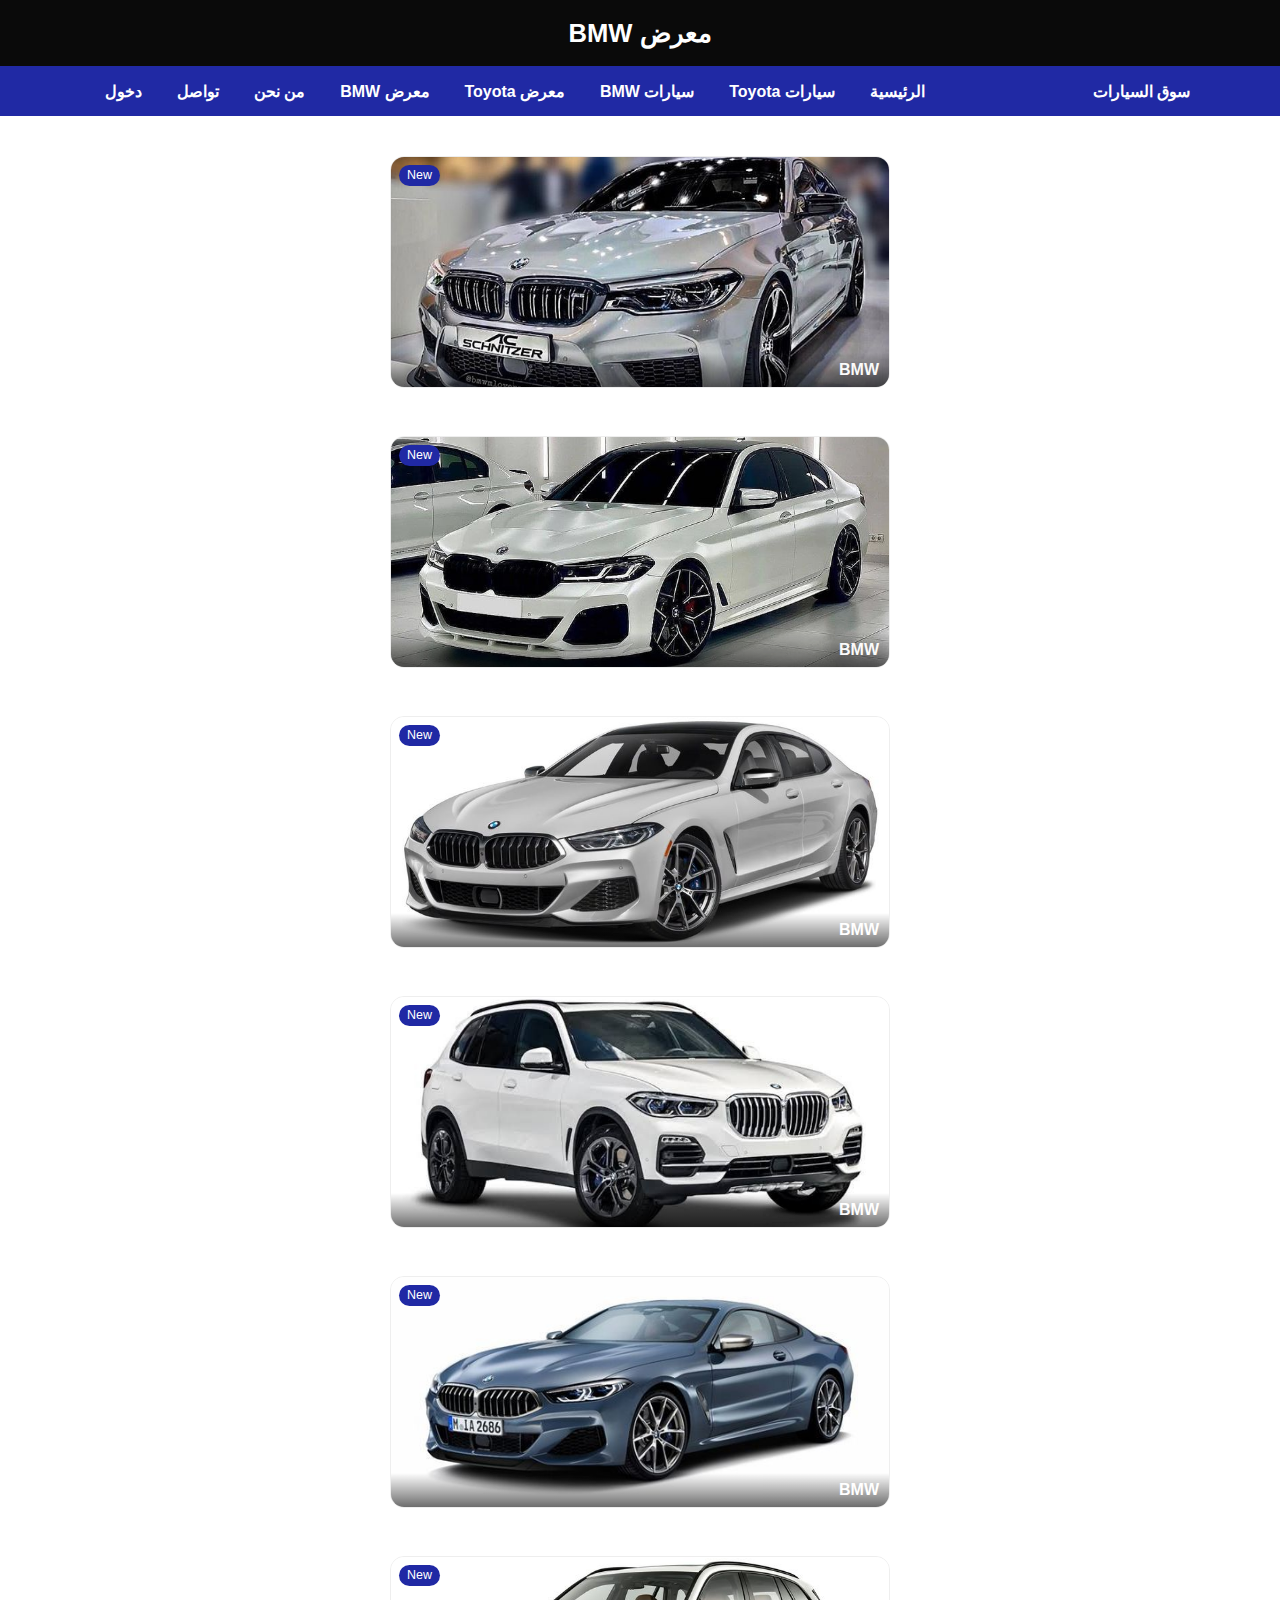
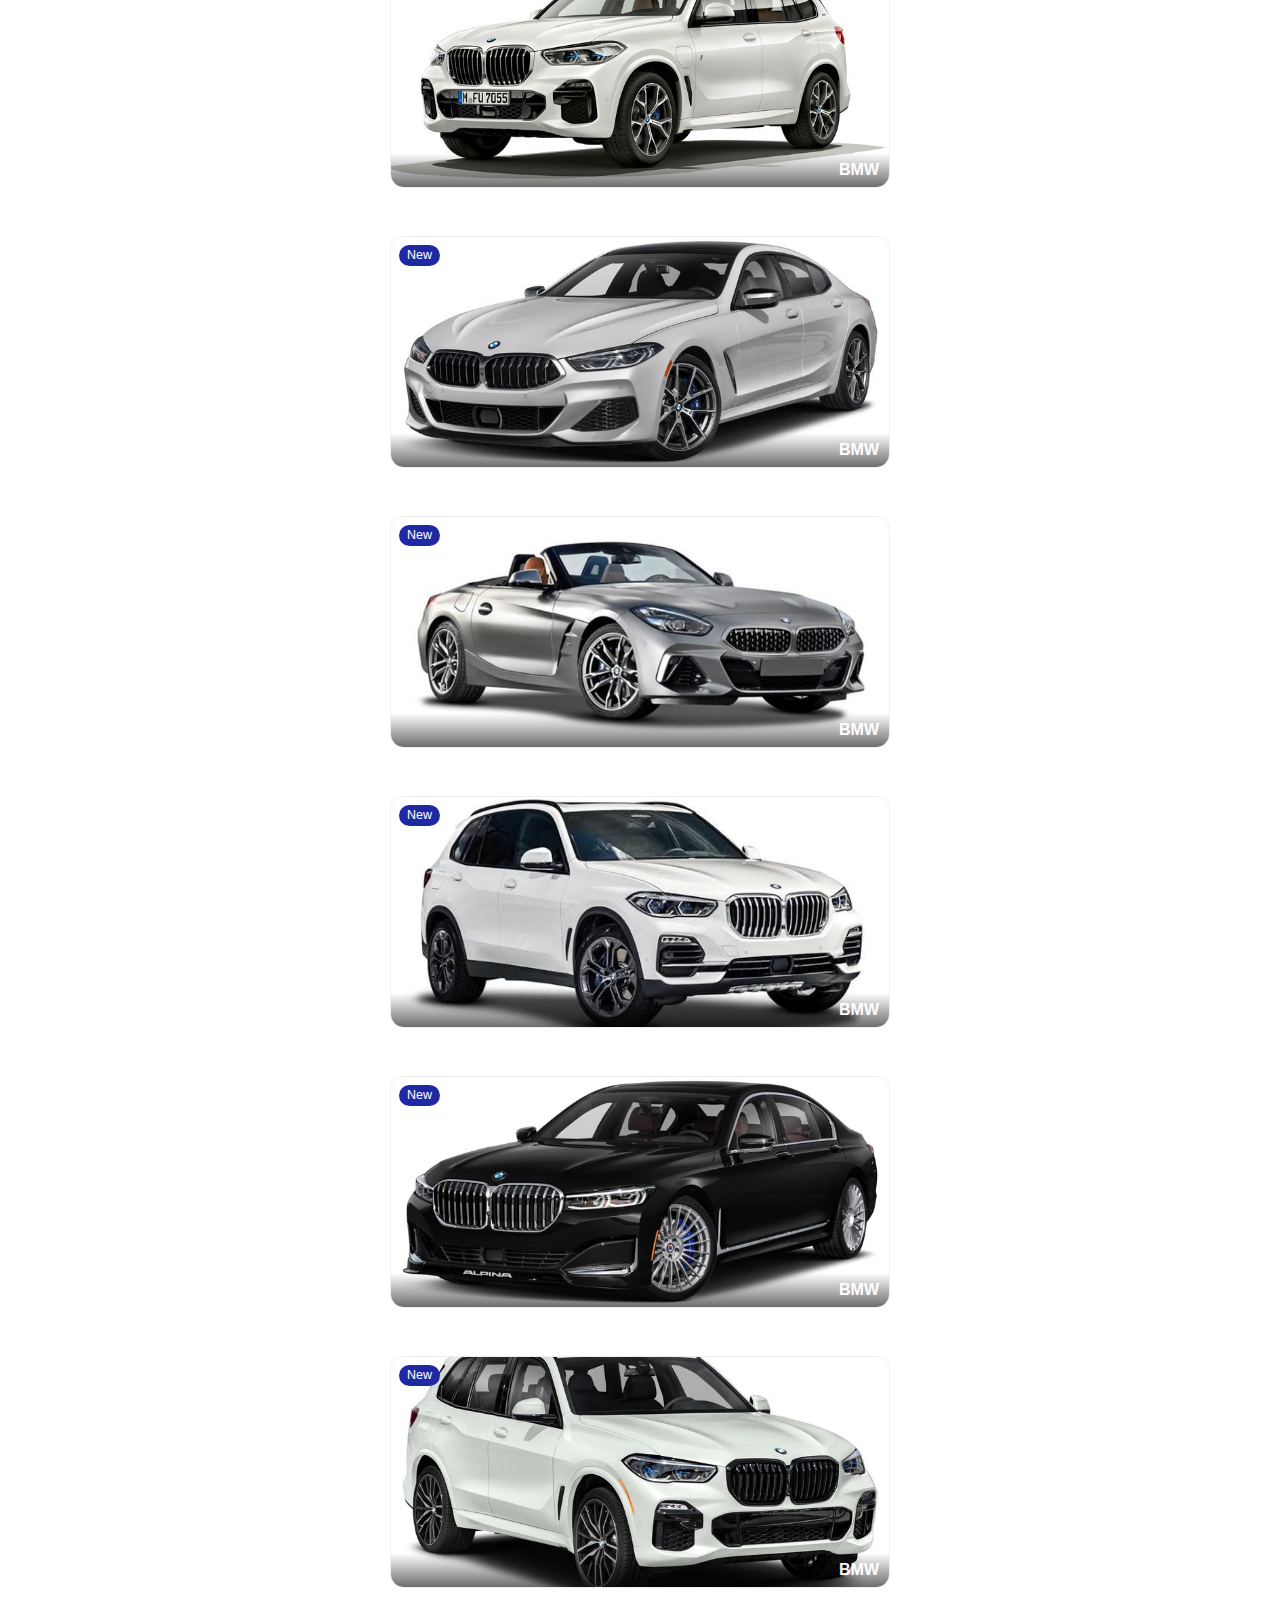
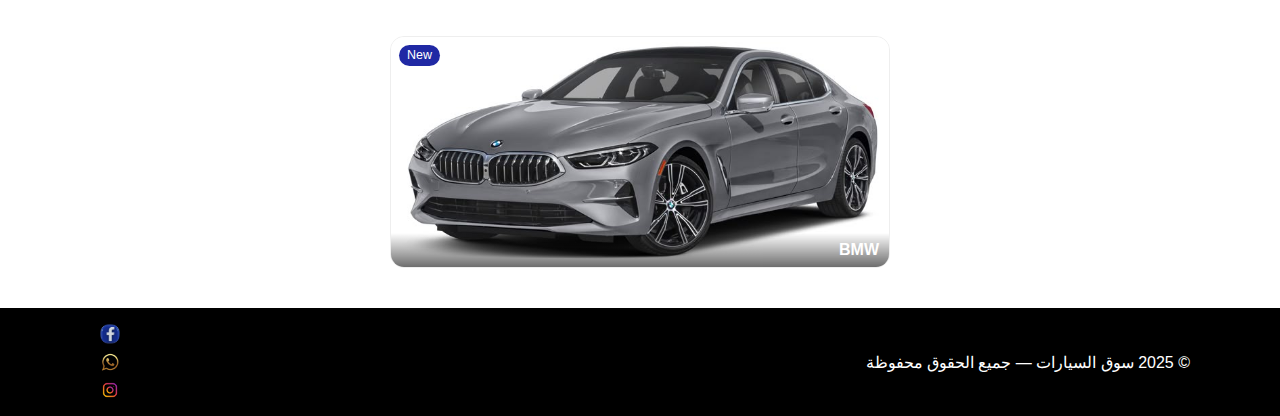
<file: bmw-gallery.html>
<!doctype html>
<html lang="ar" dir="rtl">

<head>
  <meta charset="utf-8">
  <meta name="viewport" content="width=device-width,initial-scale=1">
  <title>معرض BMW</title>
  <link rel="stylesheet" href="css/style.css">
  <link rel="icon" type="image/jpg" href="images/BMW/شعار BMD.png">
</head>

<body class="toyota">
  <header class="site">
    <div class="container">
      <h1>معرض BMW</h1>
    </div>
  </header>

  <nav class="navbar" aria-label="التنقل الرئيسي">
    <div class="container navwrap">
      <a class="brand" href="index.html" aria-label="الرئيسية">سوق السيارات</a>
      <div class="links">
        <a href="index.html">الرئيسية</a>
        <a href="toyota.html">سيارات Toyota</a>
        <a href="bmw.html">سيارات BMW</a>
        <a href="toyota-gallery.html">معرض Toyota</a>
        <a href="bmw-gallery.html">معرض BMW</a>
        <a href="about.html">من نحن</a>
        <a href="contact.html">تواصل</a>
        <a href="login.html">دخول</a>
      </div>
    </div>
  </nav>
<!-- معرض سيارات BMW -->
  <main class="container">
    <section class="gallery">
      <figure class="card-img"> <a href="login.html" ><img src="images/BMW/1.jpg" alt="BMW"></a>
        <figcaption class="caption">BMW</figcaption><span class="badge">New</span>
      </figure>
      <figure class="card-img"><img src="images/BMW/2.jpg" alt="BMW">
        <figcaption class="caption">BMW</figcaption><span class="badge">New</span>
      </figure>
      <figure class="card-img"><img src="images/BMW/3.jpg" alt="BMW">
        <figcaption class="caption">BMW</figcaption><span class="badge">New</span>
      </figure>
      <figure class="card-img"><img src="images/BMW/20.jpg" alt="BMW">
        <figcaption class="caption">BMW</figcaption><span class="badge">New</span>
      </figure>
      <figure class="card-img"><img src="images/BMW/5.jpg" alt="BMW">
        <figcaption class="caption">BMW</figcaption><span class="badge">New</span>
      </figure>
      <figure class="card-img"><img src="images/BMW/6.jpg" alt="BMW">
        <figcaption class="caption">BMW</figcaption><span class="badge">New</span>
      </figure>
      <figure class="card-img"><img src="images/BMW/7.jpg" alt="BMW">
        <figcaption class="caption">BMW</figcaption><span class="badge">New</span>
      </figure>
      <figure class="card-img"><img src="images/BMW/رياضيه.jpg" alt="BMW">
        <figcaption class="caption">BMW</figcaption><span class="badge">New</span>
      </figure>
      <figure class="card-img"><img src="images/BMW/20.jpg" alt="BMW">
        <figcaption class="caption">BMW</figcaption><span class="badge">New</span>
      </figure>
      <figure class="card-img"><img src="images/BMW/9.jpg" alt="BMW">
        <figcaption class="caption">BMW</figcaption><span class="badge">New</span>
      </figure>
      <figure class="card-img"><img src="images/BMW/10.jpg" alt="BMW">
        <figcaption class="caption">BMW</figcaption><span class="badge">New</span>
      </figure>
      <figure class="card-img"><img src="images/BMW/17.jpg" alt="BMW">
        <figcaption class="caption">BMW</figcaption><span class="badge">New</span>
      </figure>
    </section>
  </main>
<!-- التواصل -->
  <footer>
    <div class="container footwrap">
      <p>© 2025 سوق السيارات — جميع الحقوق محفوظة</p>
      <div class="social" aria-label="التواصل الاجتماعي">
        <a href="#" aria-label="Facebook"><img src="images/video/فيسبوك.jpg"
            alt="Facebook"></a>
        <a href="#" aria-label="Twitter/X"><img src="images/video/واتساب.jpg" alt="Twitter"></a>
        <a href="#" aria-label="Instagram"><img src="images/video/انيستقرام.jpg"
            alt="Instagram"></a>
      </div>
    </div>
  </footer>
</body>

</html>
</file>
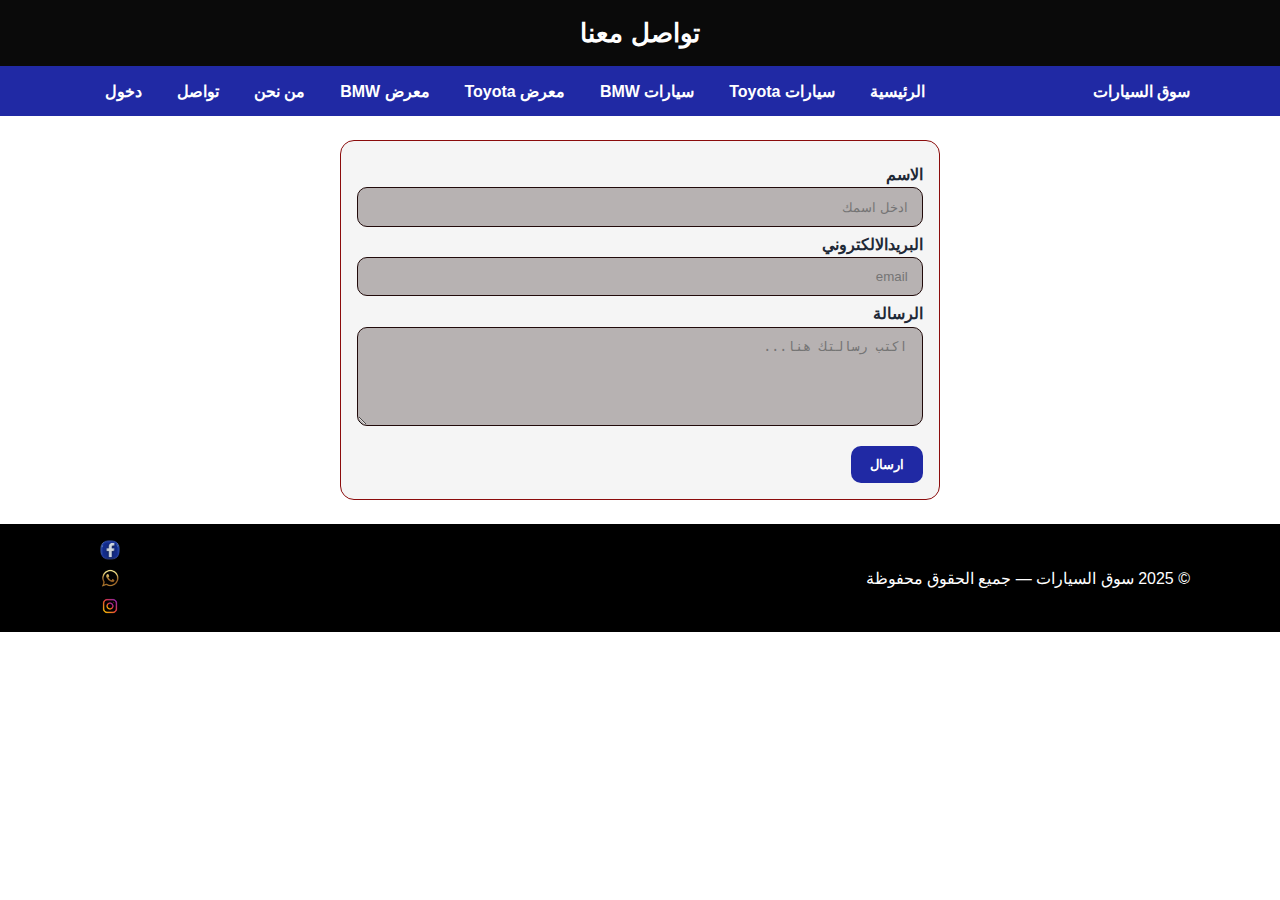
<file: contact.html>
<!doctype html>
<html lang="ar" dir="rtl">

<head>
  <meta charset="utf-8">
  <meta name="viewport" content="width=device-width,initial-scale=1">
  <title>تواصل معنا</title>
  <link rel="stylesheet" href="css/style.css">
</head>

<body >
  <header class="site">
    <div class="container">
      <h1>تواصل معنا</h1>
    </div>
  </header>
  
  <nav class="navbar" aria-label="التنقل الرئيسي">
    <div class="container navwrap">
      <a class="brand" href="index.html" aria-label="الرئيسية">سوق السيارات</a>
      <div class="links">
        <a href="index.html">الرئيسية</a>
        <a href="toyota.html">سيارات Toyota</a>
        <a href="bmw.html">سيارات BMW</a>
        <a href="toyota-gallery.html">معرض Toyota</a>
        <a href="bmw-gallery.html">معرض BMW</a>
        <a href="about.html">من نحن</a>
        <a href="contact.html">تواصل</a>
        <a href="login.html">دخول</a>
      </div>
    </div>
  </nav>

<section class="container">
  <form class="box" method="post">
    <label for="name">الاسم</label>
    <input type="text" id="name" placeholder="ادخل اسمك" required>
    <label for="email"> البريدالالكتروني</label>
    <input type="email"  id="email" placeholder="email" required>
    <label for="message">الرسالة</label>
    <textarea  id="message" rows="5" placeholder="اكتب رسالتك هنا..." required></textarea>
    <button class="btn mt-3" type="submit">ارسال</button>

  </form>
</section>


<!-- التواصل -->
  <footer>
    <div class="container footwrap">
      <p>© 2025 سوق السيارات — جميع الحقوق محفوظة</p>
      <div class="social" aria-label="التواصل الاجتماعي">
        <a href="https/udidid.com" aria-label="Facebook"><img src="images/video/فيسبوك.jpg"
            alt="Facebook"></a>
        <a href="https/adnan.com" aria-label="Twitter/X"><img src="images/video/واتساب.jpg" alt="Twitter"></a>
        <a href="https/adnansa.com" aria-label="Instagram"><img src="images/video/انيستقرام.jpg"
            alt="Instagram"></a>
      </div>
    </div>
  </footer>
</body>

</html>
</file>
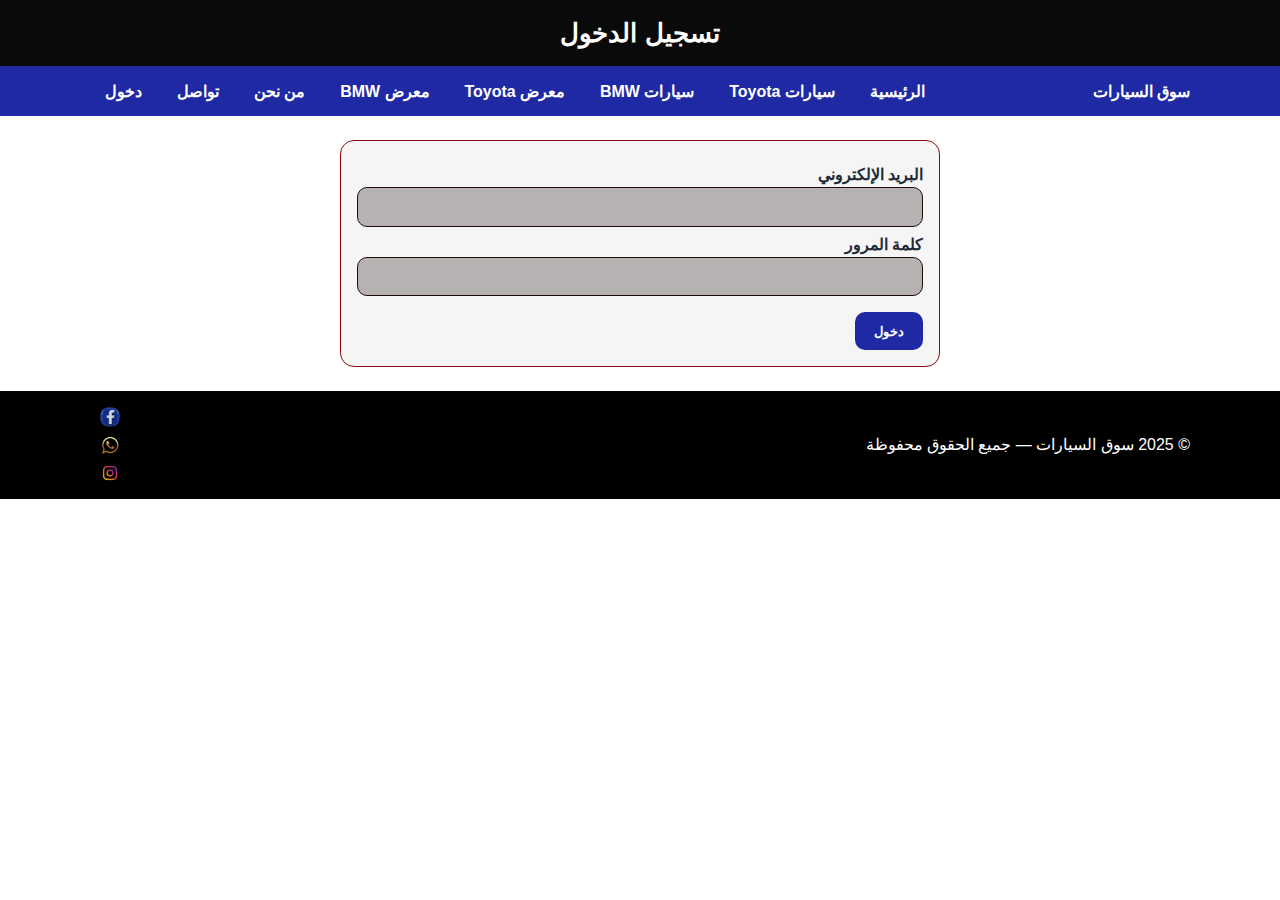
<file: login.html>
<!doctype html>
<html lang="ar" dir="rtl">

<head>
  <meta charset="utf-8">
  <meta name="viewport" content="width=device-width,initial-scale=1">
  <title>تسجيل الدخول</title>
  <link rel="stylesheet" href="css/style.css">
</head>

<body>
  <header class="site">
    <div class="container">
      <h1>تسجيل الدخول</h1>
    </div>
  </header>

  <nav class="navbar" aria-label="التنقل الرئيسي">
    <div class="container navwrap">
      <a class="brand" href="index.html" aria-label="الرئيسية">سوق السيارات</a>
      <div class="links">
        <a href="index.html">الرئيسية</a>
        <a href="toyota.html">سيارات Toyota</a>
        <a href="bmw.html">سيارات BMW</a>
        <a href="toyota-gallery.html">معرض Toyota</a>
        <a href="bmw-gallery.html">معرض BMW</a>
        <a href="about.html">من نحن</a>
        <a href="contact.html">تواصل</a>
        <a href="login.html">دخول</a>
      </div>
    </div>
  </nav>


  

  <main class="container">
    <form class="box" action="#" method="post" novalidate>
      <label>البريد الإلكتروني</label>
      <input type="email" required>
      <label>كلمة المرور</label>
      <input type="password" minlength="8" required>
      <button class="btn mt-3" type="submit">دخول</button>
    </form>
  </main>

  <footer>
    <div class="container footwrap">
      <p>© 2025 سوق السيارات — جميع الحقوق محفوظة</p>
      <div class="social" aria-label="التواصل الاجتماعي">
        <a href="#" aria-label="Facebook"><img src="images/video/فيسبوك.jpg"
            alt="Facebook"></a>
        <a href="#" aria-label="Twitter/X"><img src="images/video/واتساب.jpg" alt="Twitter"></a>
        <a href="#" aria-label="Instagram"><img src="images/video/انيستقرام.jpg"
            alt="Instagram"></a>
      </div>
    </div>
  </footer>
</body>

</html>
</file>
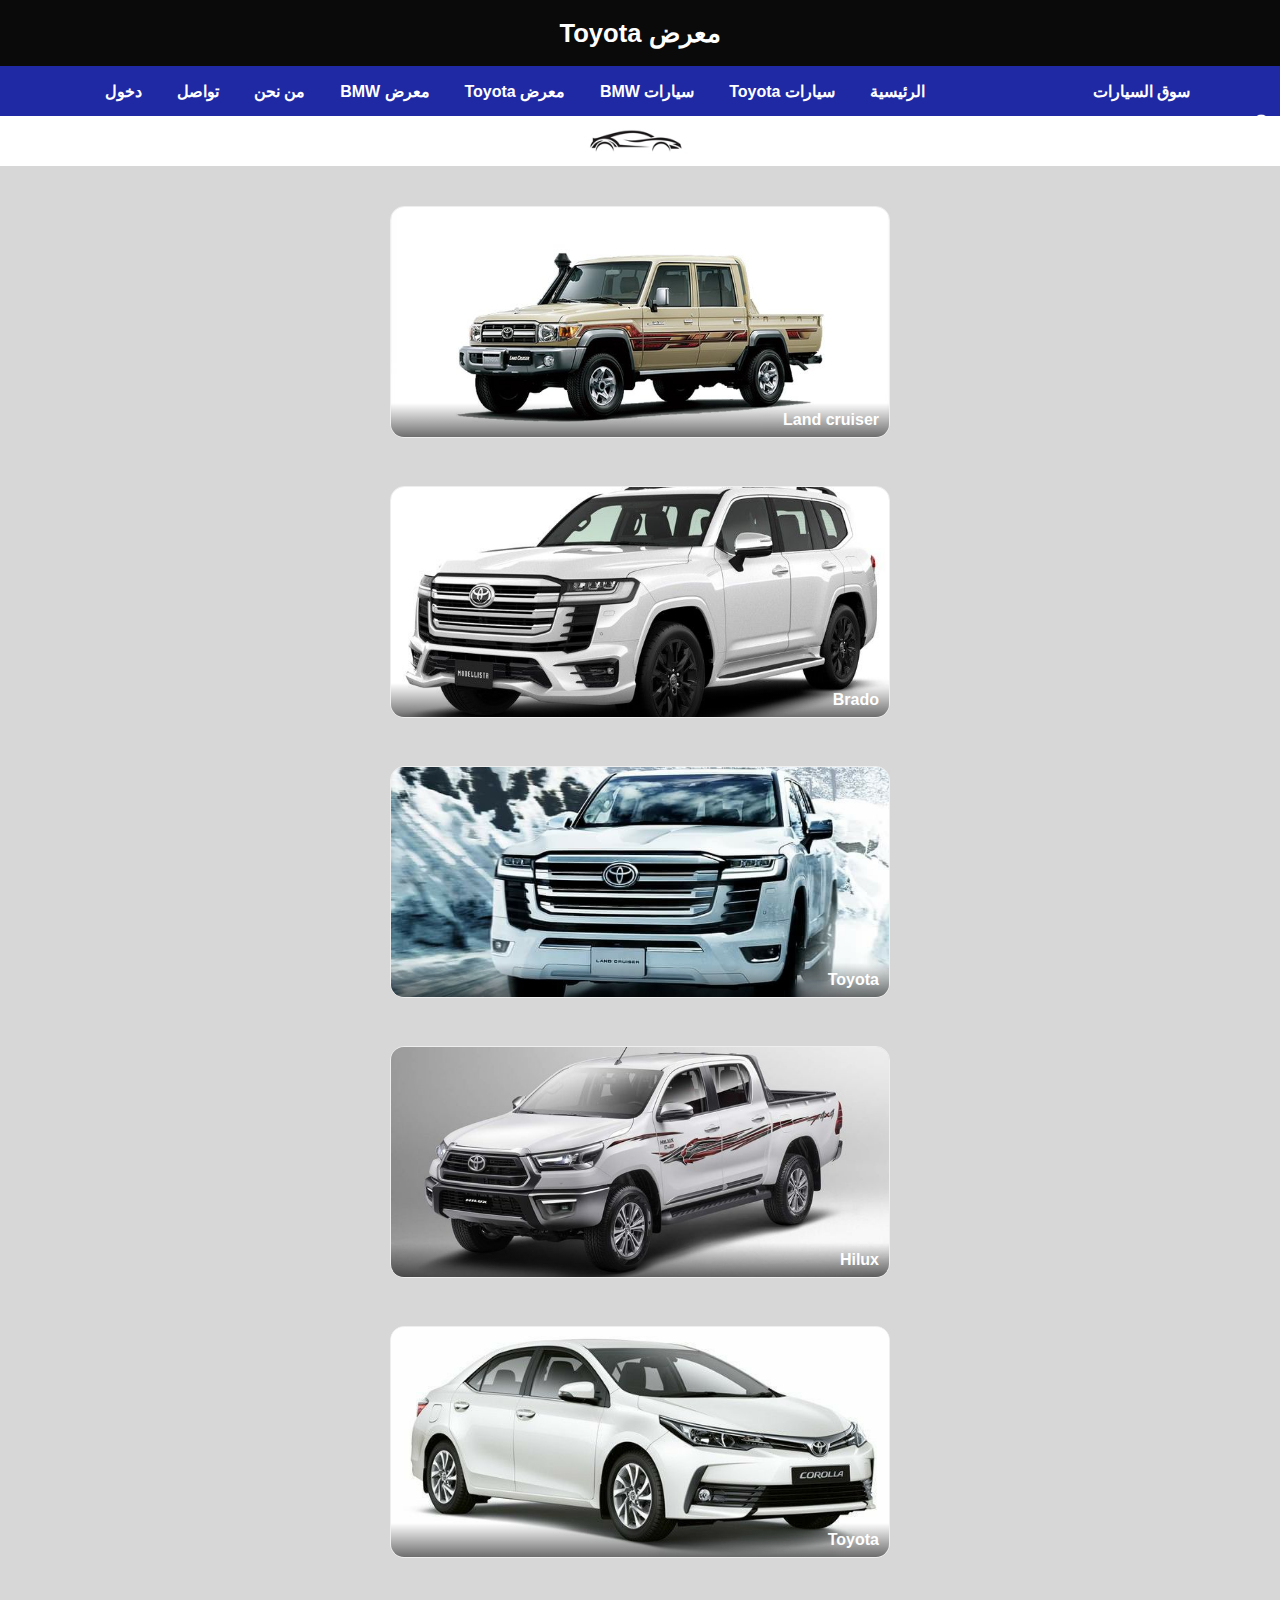
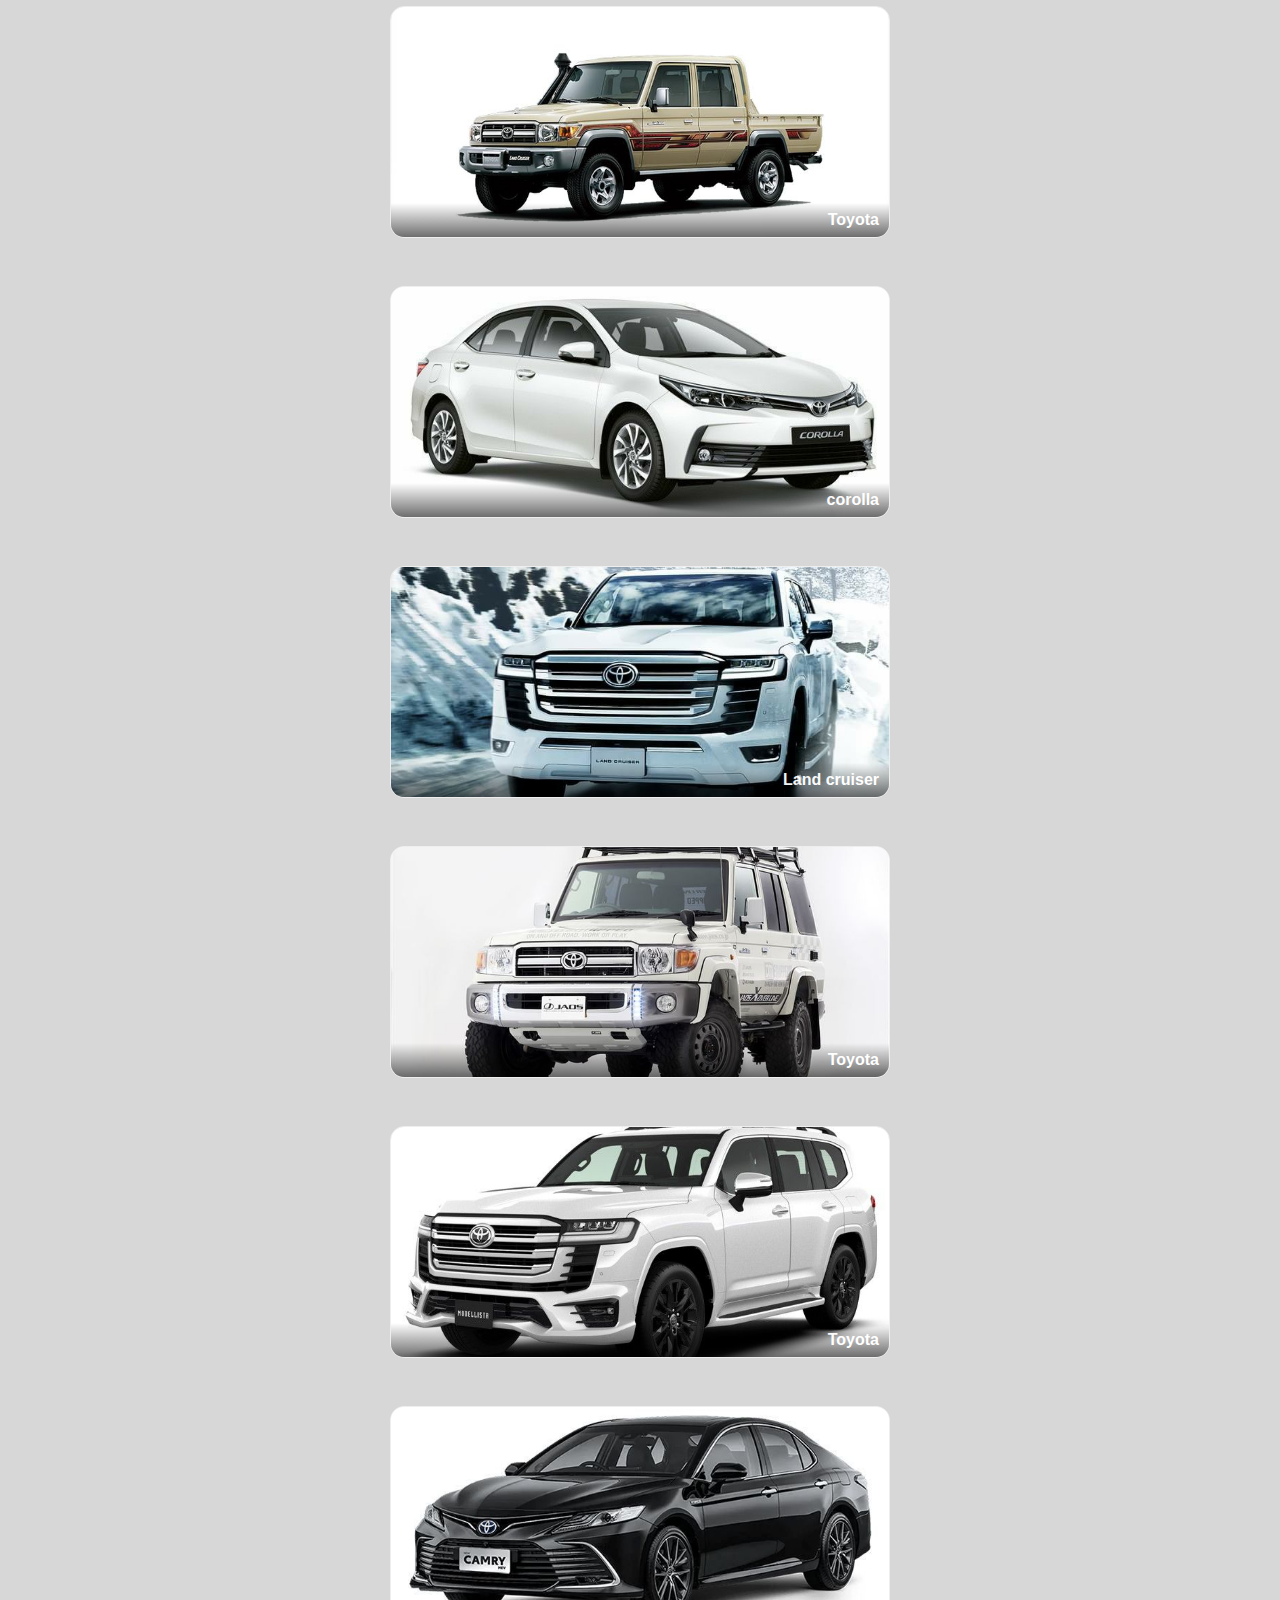
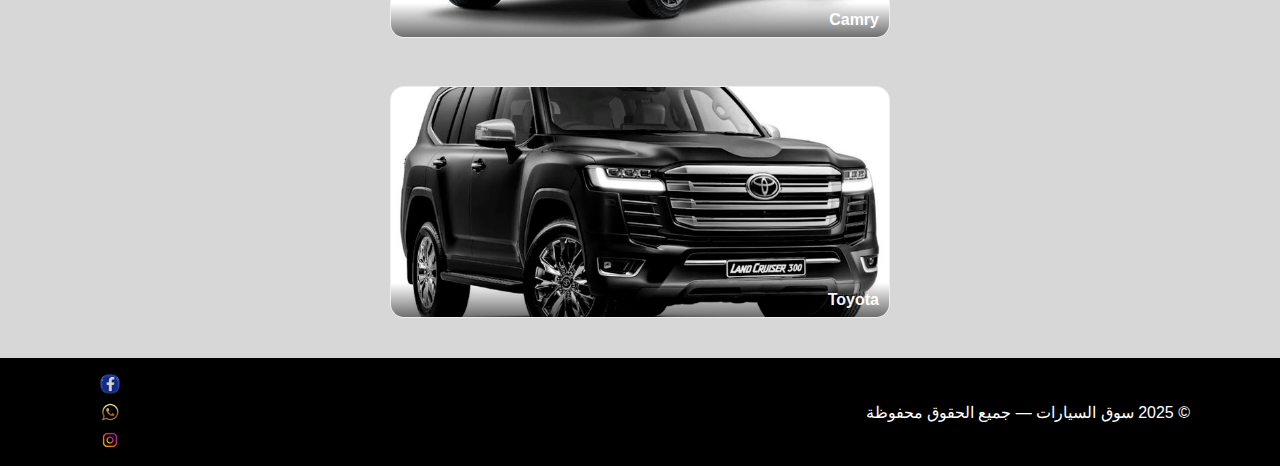
<file: toyota-gallery.html>
<!doctype html>
<html lang="ar" dir="rtl">

<head>
  <meta charset="utf-8">
  <meta name="viewport" content="width=device-width,initial-scale=1">
  <title>معرض Toyota</title>
  <link rel="stylesheet" href="css/style.css">
  <link rel="icon" type="image/jpg" href="images/TOYOTA/شعارTOYOTA.jpg">


<!-- Start WOWSlider.com HEAD section --> <!-- add to the <head> of your page -->
<link rel="stylesheet" type="text/css" href="images/TOYOTA/engine1/style.css" />
<script type="text/javascript" src="images/TOYOTA/engine1/jquery.js"></script>
<!-- End WOWSlider.com HEAD section -->



</head>

<body class="toyota" style="background-color:#d7d7d7;margin:0">
  <header class="site">
    <div class="container">
      <h1>معرض Toyota</h1>
    </div>
  </header>

  <nav class="navbar" aria-label="التنقل الرئيسي">
    <div class="container navwrap">
      <a class="brand" href="index.html" aria-label="الرئيسية">سوق السيارات</a>
      <div class="links">
        <a href="index.html">الرئيسية</a>
        <a href="toyota.html">سيارات Toyota</a>
        <a href="bmw.html">سيارات BMW</a>
        <a href="toyota-gallery.html">معرض Toyota</a>
        <a href="bmw-gallery.html">معرض BMW</a>
        <a href="about.html">من نحن</a>
        <a href="contact.html">تواصل</a>
        <a href="login.html">دخول</a>
      </div>
    </div>
  </nav>




<!-- Start WOWSlider.com BODY section --> <!-- add to the <body> of your page -->
<div id="wowslider-container1">
  <div class="ws_images">
    <ul>
      <li><a href="http://wowslider.net"><img src="images/TOYOTA/data1/images/_0.jpg" alt="jquery carousel slider"
            title="مبيعات" id="wows1_0" /></a></li>
      <li><img src="images/TOYOTA/data1/images/1.jpg" alt="1مبيعات" title="1مبيعات" id="wows1_1" /></li>
    </ul>
  </div>
  <div class="ws_bullets">
    <div>
      <a href="#" title="مبيعات"><span><img src="images/TOYOTA/data1/tooltips/_0.jpg" alt="مبيعات" />1</span></a>
      <a href="#" title="1مبيعات"><span><img src="images/TOYOTA/data1/tooltips/1.jpg" alt="1مبيعات" />2</span></a>
    </div>
  </div>
  <div class="ws_script" style="position:absolute;left:-99%"><a href="http://wowslider.net">slideshow javascript</a> by
    WOWSlider.com v9.0</div>
  <div class="ws_shadow"></div>
</div>
<script type="text/javascript" src="images/TOYOTA/engine1/wowslider.js"></script>
<script type="text/javascript" src="images/TOYOTA/engine1/script.js"></script>
<!-- End WOWSlider.com BODY section -->









  <!-- سيارات TOYOTA -->
  <main class="container">
    <section class="gallery">
      <figure class="card-img"><img src="images/TOYOTA/land cruiser غمارتين.jpg" alt="Toyota">

        <figcaption class="caption">Land cruiser</figcaption>
      </figure>
      <figure class="card-img"><img src="images/TOYOTA/17.jpg" alt="Toyota">

        <figcaption class="caption">Brado</figcaption>
      </figure>
      <figure class="card-img"><img src="images/TOYOTA/brado عرض.jpg" alt="Toyota">
        <figcaption class="caption">Toyota</figcaption>
      </figure>
      <figure class="card-img"><img src="images/TOYOTA/haelxs 3.jpg" alt="Toyota">
        <figcaption class="caption">Hilux</figcaption>
      </figure>
      <figure class="card-img"><img src="images/TOYOTA/corolla 1.jpg" alt="Toyota">
        <figcaption class="caption">Toyota</figcaption>
      </figure>
      <figure class="card-img"><img src="images/TOYOTA/land cruiser غمارتين.jpg" alt="Toyota">
        <figcaption class="caption">Toyota</figcaption>
      </figure>
      <figure class="card-img"><img src="images/TOYOTA/corolla 1.jpg" alt="Toyota">
        <figcaption class="caption">corolla</figcaption>
      </figure>
      <figure class="card-img"><img src="images/TOYOTA/brado عرض.jpg" alt="Toyota">
        <figcaption class="caption">Land cruiser</figcaption>
      </figure>
      <figure class="card-img"><img src="images/TOYOTA/18.jpg" alt="Toyota">
        <figcaption class="caption">Toyota</figcaption>
      </figure>
      <figure class="card-img"><img src="images/TOYOTA/17.jpg" alt="Toyota">
        <figcaption class="caption">Toyota</figcaption>
      </figure>
      <figure class="card-img"><img src="images/TOYOTA/camry blok 1.jpg" alt="Toyota">
        <figcaption class="caption">Camry</figcaption>
      </figure>
      <figure class="card-img"><img src="images/TOYOTA/land crozer.jpg" alt="Toyota">
        <figcaption class="caption">Toyota</figcaption>
      </figure>
    </section>
  </main>

  <footer>
    <div class="container footwrap">
      <p>© 2025 سوق السيارات — جميع الحقوق محفوظة</p>
      <div class="social" aria-label="التواصل الاجتماعي">
        <a href="#" aria-label="Facebook"><img src="images/video/فيسبوك.jpg"
            alt="Facebook"></a>
        <a href="#" aria-label="Twitter/X"><img src="images/video/واتساب.jpg" alt="Twitter"></a>
        <a href="#" aria-label="Instagram"><img src="images/video/انيستقرام.jpg"
            alt="Instagram"></a>
      </div>
    </div>
  </footer>
</body>

</html>
</file>
<file: css/style.css>
:root {
  --black: #0a0a0a;
  --white: #ffffff;
  --red: #2029a4;
  --gray: #f5f5f5;
  --text: #1f2937;
  --radius: 14px;
}

* {
  box-sizing: border-box
}

html,
body {
  margin: 0;
  padding: 0;
  font-family: Tahoma, Arial, sans-serif;
  background: var(--white);
  color: var(--text);
}

a {
  color: var(--red);
  text-decoration: none
}

a:hover {
  text-decoration: underline
}

img {
  max-width: 100%;
  display: block
}

.container {
  max-width: 1100px;
  margin-inline: auto;
  padding-inline: 16px
  
}

header.site {
  background: var(--black);
  color: #fff;
  padding: 18px 0;
  text-align: center
}

header.site h1 {
  margin: 0;
  font-size: 1.6rem
}

/* Navbar */
.navbar {
  background: var(--red);
  position: sticky;
  top: 0;
  z-index: 10
}

.navwrap {
  display: flex;
  align-items: center;
  gap: 16px;
  justify-content: space-between;
  padding: 10px 0
}

.brand {
  color: #fff;
  font-weight: 900
}

.navbar .links a {
  color: #fff;
  margin: 0 .4rem;
  font-weight: 700;
  display: inline-block;
  padding: .35rem .55rem;
  border-radius: 10px
}

.navbar .links a:hover {
  background: rgba(255, 255, 255, .1);
  text-decoration: none
}

@media(max-width:840px) {
  .navbar .links {
    display: grid;
    grid-template-columns: repeat(2, minmax(0, 1fr));
    gap: 8px
  }
}

/* Hero */
.hero {

  display: grid;
  grid-template-columns: 1.2fr .8fr;
  gap: 18px;
  align-items: center;
  margin: 24px 0
}

.hero .panel {
  background: var(--gray);
  border-radius: var(--radius);
  padding: 15px;
  border: 1px solid #e7e7e7
}

.hero h2 {
  margin-top: 0
}

@media(max-width:860px) {
  .hero {
    grid-template-columns: 1fr
  }
}

/* Services */
.services {
  /* display: grid;
  grid-template-columns: repeat(3, 1fr);
  gap: 16px;
  margin: 24px 0 */
  display: flex;
  flex-direction: column;
  align-items: center;
  background: var(--gray);
  /* border: 1px solid #e7e7e7; */
  border-radius: var(--radius);
  padding: 16px;
  text-align: center;
}

.service {
  background: var(--gray);
  /* border: 1px solid #e7e7e7; */
  border-radius: var(--radius);
  padding: 16px;
  text-align: center
}

.service h3 {

  margin: .6rem 0 .3rem
}

.service p {
  font-weight: bold;
  margin: 0;
  color: #555
}

@media(max-width:860px) {
  .services {
    grid-template-columns: 1fr
  }
}

/* Cars (details summary vertical) */
.list {
  max-width: 900px;
  margin: 24px auto;
  display: grid;
  gap: 12px
}

.list details {
  background: #fff;
  border: 1px solid #e5e5e5;
  border-radius: var(--radius);
  padding: 10px
}

.list summary {
  display: flex;
  align-items: center;
  gap: 14px;
  cursor: pointer;
  list-style: none
}

.list summary::-webkit-details-marker {
  display: none
}

.list summary img.thumb {
  width: 250px;
  height: 135px;
  object-fit: cover;
  border-radius: 10px
}

.list summary h3 {
  margin: 0
}

.list .specs {
  margin: .6rem 0 0;
  color: #555;
  line-height: 1.7
}

.list .price {
  font-weight: 900;
  color: var(--red)
}

/* Galleries */
.gallery {
  --size: 220px;
  display: grid;
  grid-template-columns: repeat(auto-fill, minmax(var(--size), 1fr));
  gap: 14px;
  margin: 24px 0
}

.card-img {
  position: relative;
  border-radius: 14px;
  overflow: hidden;
  border: 1px solid #eee;
  background: #fff
}

.card-img img {
  width: 100%;
  height: 180px;
  object-fit: cover;
  transition: transform .3s ease
}

.card-img:hover img {
  transform: scale(1.06)
}

.card-img .caption {
  position: absolute;
  inset: auto 0 0 0;
  padding: 8px 10px;
  background: linear-gradient(180deg, transparent, rgba(0, 0, 0, .6));
  color: #fff;
  font-weight: 800;
  opacity: .95
}

.card-img .badge {
  position: absolute;
  top: 8px;
  left: 8px;
  background: var(--red);
  color: #fff;
  padding: .2rem .5rem;
  border-radius: 999px;
  font-size: .78rem
}

/* Contact / Auth forms */


form.box {
  max-width: 600px;
  margin: 24px auto;
  background: var(--gray);
  border: 1px solid #8b0c0c;
  border-radius: var(--radius);
  padding: 16px
}

label {
  display: block;
  margin: .5rem 0 .2rem;
  font-weight: 700
}

input,
textarea {
  width: 100%;
  padding: .7rem .9rem;
  border-radius: 10px;
  border: 1px solid #210a0a;
  background: #b7b2b2
}

button.btn {
  background: var(--red);
  border: none;
  color: #fff;
  padding: .7rem 1.2rem;
  border-radius: 10px;
  font-weight: 900;
  cursor: pointer
}

button.btn:hover {
  filter: brightness(.95)
}

/* Footer */
footer {
  background: #000;
  color: #fff;
  margin-top: 24px
}

.footwrap {
  display: flex;
  align-items: center;
  justify-content: space-between;
  gap: 12px;
  padding: 12px 0
}

footer .social img {
  width: 28px;
  margin-inline: 6px
}

@media(max-width:700px) {
  .footwrap {
    flex-direction: column
  }
}

/* Utilities */
.mt-2 {
  margin-top: .5rem
}

.mt-3 {
  margin-top: 1rem
}

.mt-4 {
  margin-top: 1.5rem
}

.toyota .gallery {
  display: flex;
  flex-direction: column;
  gap: 16px;
  align-items: center;
}

.toyota .gallery .card-img img {  
  height: 230px;
  border-radius: 0;
  object-fit: cover;

}

.toyota .gallery .card-img {
  width: 70%;
  max-width: 500px;
}

/* الخلفية */
.toyota {
  /* background-image: url("../../../images/خلفية\ 10.jpg"); */
  background-repeat: no-repeat;
  background-size: cover;
  /* background-attachment: fixed; */
  background-position: center;
  margin: 0;
  padding: 0;
}

/* الجدول */
table {
  border-color: collapse;
  width: 50%;
  font-family: 'Franklin Gothic Medium', 'Arial Narrow', Arial, sans-serif;
}

td,
th {
  border: 1px solid black;
  padding: 8px;
  text-align: center;
}

th {
  background-color: rgb(246, 246, 246);
}

.buy {
  font-weight: bold;

  font-size: 20px;
  color: #2029a4;

}

.videoo {
  display: block;

  margin: 50px auto;
  width: 700px;
  height: 70vb;
  border: 5px;
  border-radius: 15px;
  box-shadow: 4px 4px 4px 4px gray;
}

.imgbmw {
  width: 400px;
  height: auto;

}


/* slider-box */
.slider-box {
  position: relative;
  width: 80%;
  max-width: 600px;
  height: 60px;
  overflow: hidden;
  border: 2px solid #60a5fa;
  border-radius: 12px;
  background: rgba(255, 255, 255, 0.05);
  display: flex;
  align-items: center;
  justify-content: center;

}

.slider-box h2 {
  position: absolute;
  font-size: 1.8rem;
  opacity: 0;
  animation: fade 12s infinite;

}

.slider-box h2:nth-child(1) {
  animation-delay: 0s;
}

.slider-box h2:nth-child(2) {
  animation-delay: 4s;
}
.slider-box h2:nth-child(3) {
  animation-delay: 8s;
}
@keyframes fade{
  0%{opacity: 0;transform: translateY(20px);}
  10%{opacity: 1;transform: translateY(0);}
  30%{opacity: 1;transform: translateY(0);}
  40%{opacity: 0;transform: translateY(-20px);}
  100%{opacity: 0;}
  
}

/*  */
</file>
<file: images/TOYOTA/engine1/style.css>
/*
 *	generated by WOW Slider 9.0
 *	template Galaxy
 */
@import url(https://fonts.googleapis.com/css?family=Roboto+Condensed&subset=latin,cyrillic,latin-ext);
#wowslider-container1 { 
	display: table;
	zoom: 1; 
	position: relative;
	width: 100%;
	max-width: 100%;
	max-height:50px;
	margin:0px auto 0px;
	z-index:90;
	text-align:left; /* reset align=center */
	font-size: 10px;
	text-shadow: none; /* fix some user styles */

	/* reset box-sizing (to boostrap friendly) */
	-webkit-box-sizing: content-box;
	-moz-box-sizing: content-box;
	box-sizing: content-box; 
}
* html #wowslider-container1{ width:625px }
#wowslider-container1 .ws_images ul{
	position:relative;
	width: 10000%; 
	height:100%;
	left:0;
	list-style:none;
	margin:0;
	padding:0;
	border-spacing:0;
	overflow: visible;
	/*table-layout:fixed;*/
}
#wowslider-container1 .ws_images ul li{
	position: relative;
	width:1%;
	height:100%;
	line-height:0; /*opera*/
	overflow: hidden;
	float:left;
	/*font-size:0;*/
	padding:0 0 0 0 !important;
	margin:0 0 0 0 !important;
}

#wowslider-container1 .ws_images{
	position: relative;
	left:0;
	top:0;
	height:100%;
	max-height:50px;
	max-width: 100%;
	vertical-align: top;
	border:none;
	overflow: hidden;
}
#wowslider-container1 .ws_images ul a{
	width:100%;
	height:100%;
	max-height:50px;
	display:block;
	color:transparent;
}
#wowslider-container1 img{
	max-width: none !important;
}
#wowslider-container1 .ws_images .ws_list img,
#wowslider-container1 .ws_images > div > img{
	width:100%;
	border:none 0;
	max-width: none;
	padding:0;
	margin:0;
}
#wowslider-container1 .ws_images > div > img {
	max-height:50px;
}

#wowslider-container1 .ws_images iframe {
	position: absolute;
	z-index: -1;
}

#wowslider-container1 .ws-title > div {
	display: inline-block !important;
}

#wowslider-container1 a{ 
	text-decoration: none; 
	outline: none; 
	border: none; 
}

#wowslider-container1  .ws_bullets { 
	float: left;
	position:absolute;
	z-index:70;
}
#wowslider-container1  .ws_bullets div{
	position:relative;
	float:left;
	font-size: 0px;
}
/* compatibility with Joomla styles */
#wowslider-container1  .ws_bullets a {
	line-height: 0;
}

#wowslider-container1  .ws_script{
	display:none;
}
#wowslider-container1 sound, 
#wowslider-container1 object{
	position:absolute;
}

/* prevent some of users reset styles */
#wowslider-container1 .ws_effect {
	position: static;
	width: 100%;
	height: 100%;
}

#wowslider-container1 .ws_photoItem {
	border: 2em solid #fff;
	margin-left: -2em;
	margin-top: -2em;
}
#wowslider-container1 .ws_cube_side {
	background: #A6A5A9;
}


#wowslider-container1.ws_gestures {
	cursor: -webkit-grab;
	cursor: -moz-grab;
	cursor: url("[data-uri]"), move;
}
#wowslider-container1.ws_gestures.ws_grabbing {
	cursor: -webkit-grabbing;
	cursor: -moz-grabbing;
	cursor: url("[data-uri]"), move;
}

/* hide controls when video start play */
#wowslider-container1.ws_video_playing .ws_bullets,
#wowslider-container1.ws_video_playing .ws_fullscreen,
#wowslider-container1.ws_video_playing .ws_next,
#wowslider-container1.ws_video_playing .ws_prev {
	display: none;
}


/* youtube/vimeo buttons */
#wowslider-container1 .ws_video_btn {
	position: absolute;
	display: none;
	cursor: pointer;
	top: 0;
	left: 0;
	width: 100%;
	height: 100%;
	z-index: 55;
}
#wowslider-container1 .ws_video_btn.ws_youtube,
#wowslider-container1 .ws_video_btn.ws_vimeo {
	display: block;
}
#wowslider-container1 .ws_video_btn div {
	position: absolute;
	background-image: url(./playvideo.png);
	background-size: 200%;
	top: 50%;
	left: 50%;
	width: 7em;
	height: 5em;
	margin-left: -3.5em;
	margin-top: -2.5em;
}
#wowslider-container1 .ws_video_btn.ws_youtube div {
	background-position: 0 0;
}
#wowslider-container1 .ws_video_btn.ws_youtube:hover div {
	background-position: 100% 0;
}
#wowslider-container1 .ws_video_btn.ws_vimeo div {
	background-position: 0 100%;
}
#wowslider-container1 .ws_video_btn.ws_vimeo:hover div {
	background-position: 100% 100%;
}

#wowslider-container1 .ws_playpause.ws_hide {
	display: none !important;
}
#wowslider-container1  .ws_bullets { 
	padding: 5px 0; 
}
#wowslider-container1 .ws_bullets a { 
	width: 17px;
	height: 17px;

	background-image: url(./bullet.png);
	float: left; 
	text-indent: -4000px; 
	position:relative;
	margin-left:0px;
	color:transparent;
	background-size: 100%;
}
#wowslider-container1 .ws_bullets a:hover, #wowslider-container1 .ws_bullets a.ws_selbull{
	background-position: 0 100%;
}
#wowslider-container1 a.ws_next, #wowslider-container1 a.ws_prev {
	position:absolute;
	top:50%;
	margin-top:-4.2em;
	z-index:60;
	width: 4.2em;	
	height: 8.4em;
	background-image: url(./arrows.png);
	background-size: 200%;
	opacity: 1;
}
#wowslider-container1 a.ws_next{
	background-position: 0 0;
	right: 0;
}
#wowslider-container1 a.ws_prev {
	background-position: 100% 0;
	left: 0;
}

/*playpause*/
#wowslider-container1 .ws_playpause {
    width: 8.4em;
    height: 8.4em;
    position: absolute;
    top: 50%;
    left: 50%;
    margin-left: -4.2em;
    margin-top: -4.2em;
    z-index: 59;
	background-size: 100%;
	opacity: 1;
}

#wowslider-container1 .ws_pause {
    background-image: url(./pause.png);
}

#wowslider-container1 .ws_play {
    background-image: url(./play.png);
}/* bottom right */
#wowslider-container1  .ws_bullets {
    bottom: 30px;
	right: 10px;
}

#wowslider-container1 .ws-title{
	position:absolute;
	display:block;
	font: 0em 'Roboto Condensed', 'MS Sans Serif', Geneva, sans-serif;
	bottom: 1em;
	left: 0;
	margin-right:0.5em;
	padding:0.5em;
	padding-left: 1.5em;
	z-index: 50;
	line-height: 1em;
	color: #ffffff;
	text-transform: none;
	opacity:1;
}
#wowslider-container1 .ws-title div{
    padding-top: 0.15em;
	font-size: 0.571em;
}
#wowslider-container1 .ws-title span{
	text-transform: uppercase; 
}

#wowslider-container1 a.ws_next,
#wowslider-container1 a.ws_prev,
#wowslider-container1 .ws_playpause {
	display:none;
}

* html #wowslider-container1 a.ws_next,* html #wowslider-container1 a.ws_prev{display:block}

#wowslider-container1:hover a.ws_next,
#wowslider-container1:hover a.ws_prev,
#wowslider-container1:hover .ws_playpause {
	display:block
}#wowslider-container1 .ws_images > ul{
	animation: wsBasic 5.4s infinite;
	-moz-animation: wsBasic 5.4s infinite;
	-webkit-animation: wsBasic 5.4s infinite;
}
@keyframes wsBasic{0%{left:-0%} 9.26%{left:-0%} 50%{left:-100%} 59.26%{left:-100%} }
@-moz-keyframes wsBasic{0%{left:-0%} 9.26%{left:-0%} 50%{left:-100%} 59.26%{left:-100%} }
@-webkit-keyframes wsBasic{0%{left:-0%} 9.26%{left:-0%} 50%{left:-100%} 59.26%{left:-100%} }

#wowslider-container1 .ws_bullets  a img{
	text-indent:0;
	display:block;
	bottom:20px;
	left:-300px;
	visibility:hidden;
	position:absolute;
    border: 4px solid #FFF;
	max-width:none;
}
#wowslider-container1 .ws_bullets a:hover img{
	visibility:visible;
}

#wowslider-container1 .ws_bulframe div div{
	height:48px;
	overflow:visible;
	position:relative;
}
#wowslider-container1 .ws_bulframe div {
	left:0;
	overflow:hidden;
	position:relative;
	width:600px;
	background-color:#FFFFFF;
}
#wowslider-container1  .ws_bullets .ws_bulframe{
	display:none;
	bottom:26px;
	overflow:visible;
	position:absolute;
	cursor:pointer;
    border: 4px solid #FFF;
}
#wowslider-container1 .ws_bulframe span{
	display:block;
	position:absolute;
	bottom:-11px;
	margin-left:-2px;
	left:300px;
	background:url(./triangle.png);
	width:13px;
	height:7px;
}#wowslider-container1 .ws_bulframe div div{
	height: auto;
}

@media all and (max-width:760px) {
	#wowslider-container1 .ws_fullscreen {
		display: block;
	}
}
@media all and (max-width:400px){
	#wowslider-container1 .ws_controls,
	#wowslider-container1 .ws_bullets,
	#wowslider-container1 .ws_thumbs{
		display: none
	}
}
</file>
